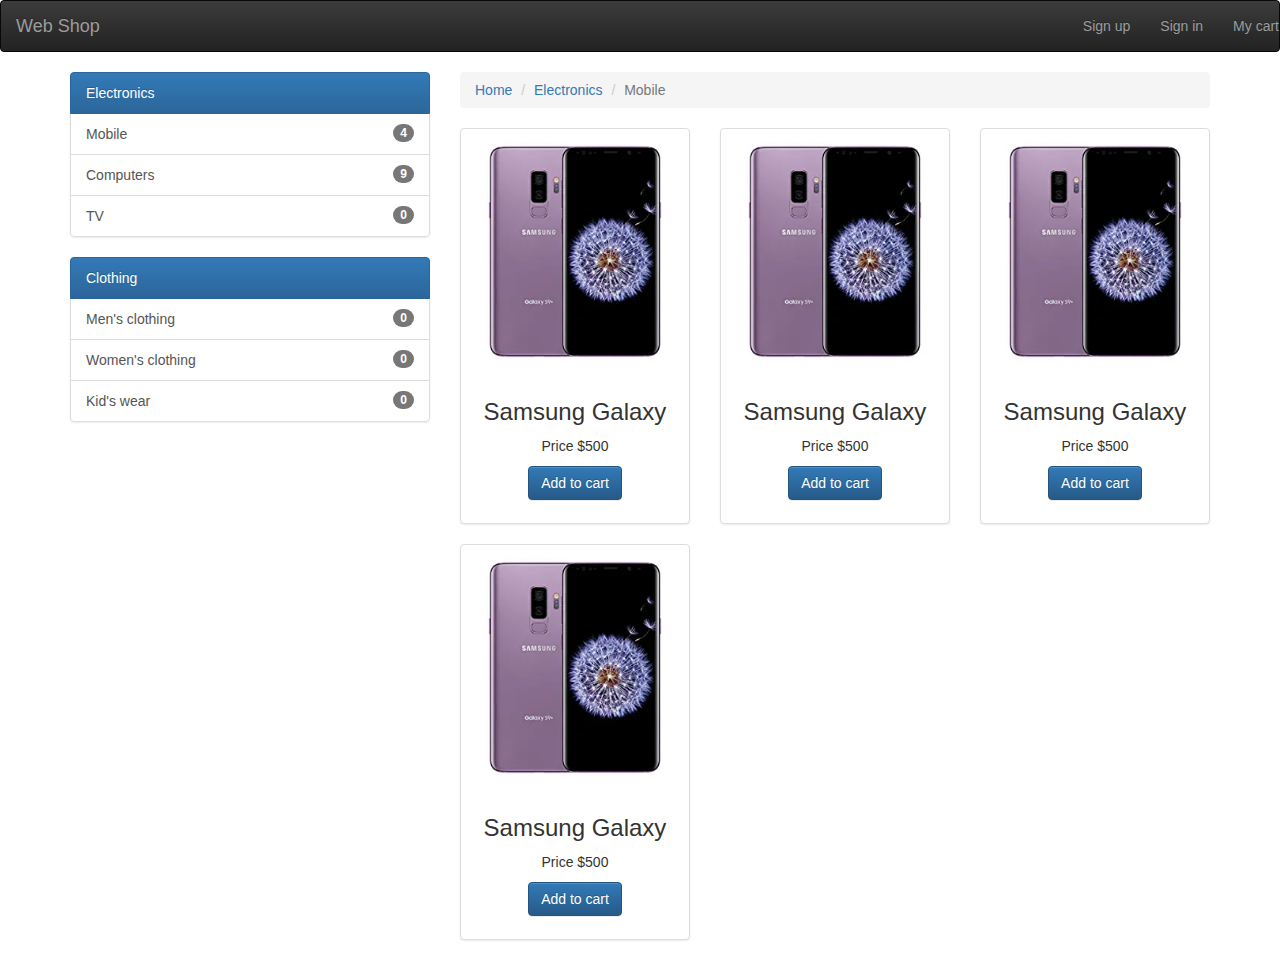
<file: Shop.html>
﻿<!DOCTYPE html>

<html lang="en" xmlns="http://www.w3.org/1999/xhtml">
<head>
    <meta charset="utf-8" />
    <title>Samsung Online Store</title>
    <!-- Latest compiled and minified CSS -->
    <link rel="stylesheet" href="https://stackpath.bootstrapcdn.com/bootstrap/3.4.1/css/bootstrap.min.css" integrity="sha384-HSMxcRTRxnN+Bdg0JdbxYKrThecOKuH5zCYotlSAcp1+c8xmyTe9GYg1l9a69psu" crossorigin="anonymous">

    <!-- Optional theme -->
    <link rel="stylesheet" href="https://stackpath.bootstrapcdn.com/bootstrap/3.4.1/css/bootstrap-theme.min.css" integrity="sha384-6pzBo3FDv/PJ8r2KRkGHifhEocL+1X2rVCTTkUfGk7/0pbek5mMa1upzvWbrUbOZ" crossorigin="anonymous">

    <!-- Latest compiled and minified JavaScript -->
    <script src="https://stackpath.bootstrapcdn.com/bootstrap/3.4.1/js/bootstrap.min.js" integrity="sha384-aJ21OjlMXNL5UyIl/XNwTMqvzeRMZH2w8c5cRVpzpU8Y5bApTppSuUkhZXN0VxHd" crossorigin="anonymous"></script>
</head>
<body>
    <nav class="navbar navbar-inverse">
        <div class="navbar-header">
            <a class="navbar-brand" href="#">Web Shop</a>
        </div>
        <ul class="nav navbar-nav navbar-right">
            <li><a href="#">Sign up</a></li>
            <li><a href="#">Sign in</a></li>
            <li><a href="#">My cart</a></li>
        </ul>
    </nav>
    <div class="container">
        <div class="row">
            <div class="col-md-4">
                <div class="list-group">
                    <a href="#" class="list-group-item active">
                        Electronics
                    </a>
                    <a href="#" class="list-group-item"><span class="badge">4</span>Mobile</a>
                    <a href="#" class="list-group-item"><span class="badge">9</span>Computers</a>
                    <a href="#" class="list-group-item"><span class="badge">0</span>TV</a>
                </div>
                <div class="list-group">
                    <a href="#" class="list-group-item active">
                        Clothing
                    </a>
                    <a href="#" class="list-group-item"><span class="badge">0</span>Men's clothing</a>
                    <a href="#" class="list-group-item"><span class="badge">0</span>Women's clothing</a>
                    <a href="#" class="list-group-item"><span class="badge">0</span>Kid's wear</a>
                </div>
            </div>

            <div class="col-md-8">
                <ol class="breadcrumb">
                    <li><a href="#">Home</a></li>
                    <li><a href="#">Electronics</a></li>
                    <li class="active">Mobile</li>
                </ol>
                <div class="row">
                    <div class="col-md-4">
                        <div class="thumbnail">
                            <img src="[data-uri]" alt="...">
                            <div class="caption text-center">
                                <h3>Samsung Galaxy</h3>
                                <p>Price $500</p>
                                <p><a href="#" class="btn btn-primary" role="button">Add to cart</a> </p>
                            </div>
                        </div>
                    </div>
                    <div class="col-md-4">
                        <div class="thumbnail">
                            <img src="[data-uri]" alt="...">
                            <div class="caption">
                                <center>
                                    <h3>Samsung Galaxy</h3>
                                    <p>Price $500</p>
                                    <p><a href="#" class="btn btn-primary" role="button">Add to cart</a> </p>
                                </center>
                            </div>
                        </div>
                    </div>
                    <div class="col-md-4">
                        <div class="thumbnail">
                            <img src="[data-uri]" alt="...">
                            <div class="caption">
                                <center>
                                    <h3>Samsung Galaxy</h3>
                                    <p>Price $500</p>
                                    <p><a href="#" class="btn btn-primary" role="button">Add to cart</a> </p>
                                </center>
                            </div>
                        </div>
                    </div>
                    <div class="col-md-4">
                        <div class="thumbnail">
                            <img src="[data-uri]" alt="...">
                            <div class="caption">
                                <center>
                                    <h3>Samsung Galaxy</h3>
                                    <p>Price $500</p>
                                    <p><a href="#" class="btn btn-primary" role="button">Add to cart</a> </p>
                                </center>
                            </div>
                        </div>
                    </div>

                </div>
                </div>
            </div>
        </div>
        
       

</body>
</html>
</file>
